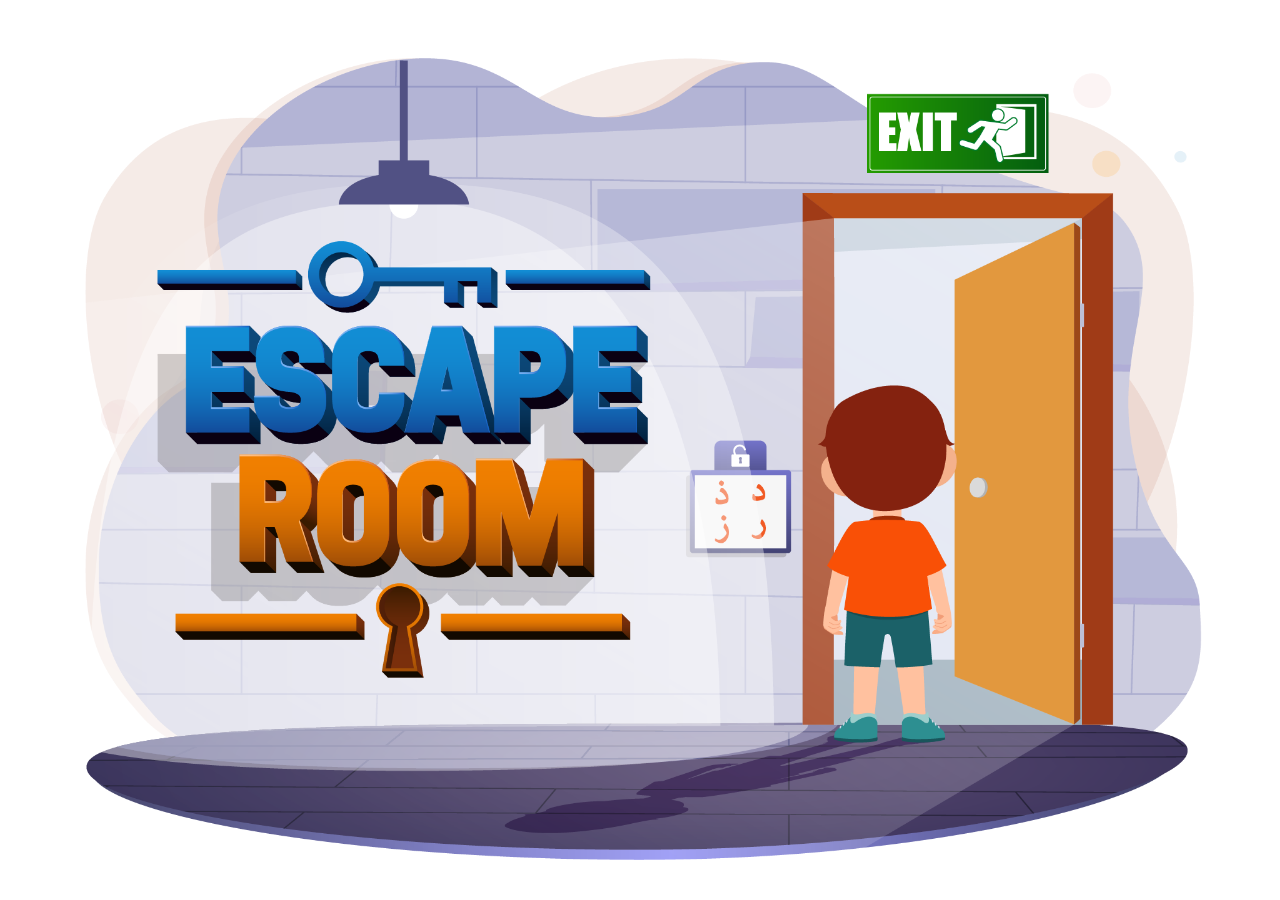
<file: index.html>
﻿<!doctype html>
<html lang="en-US">
<head>
  <meta charset="utf-8">
  <!-- Created using Storyline 360 - http://www.articulate.com  -->
  <!-- version: 3.68.28887.0 -->
  <title> Evacuation plan</title>
  <meta http-equiv="x-ua-compatible" content="IE=edge"/>
  <meta name="viewport" content="width=device-width,initial-scale=1,user-scalable=no,shrink-to-fit=no,minimal-ui"/>
  <meta name="apple-mobile-web-app-capable" content="yes"/>
  <style>
    html, body { height: 100%; padding: 0; margin: 0 }
    #app { height: 100%; width: 100%; }
  </style>

  <script>
    window.DS = {};
    window.globals = {
      DATA_PATH_BASE: '',
      HAS_FRAME: true,
      HAS_SLIDE: true,

      lmsPresent: false,
      tinCanPresent: false,
      cmi5Present: false,
      aoSupport: false,
      scale: 'noscale',
      captureRc: false,
      browserSize: 'optimal',
      bgColor: '#FFFFFF',
      features: 'AccessibleVideo,FullScreenToggle,InsertSvgPicture,LayerPresentAsDialog,MultipleQuizTracking,QuestionCorrectVariable,UpdatedThemeEditor',
      themeName: 'unified',
      preloaderColor: '#8C8C8C',
      suppressAnalytics: false,
      productChannel: 'stable',
      publishSource: 'storyline',
      aid: 'aid|308669bb-71d9-449a-bb78-3701ba333509',
      cid: '847a1613-d78f-4498-ae1c-79e0199368bf',
      playerVersion: '3.68.28887.0',
      publishTimestamp: '2022-11-06T22:20:50.1828094Z',
      maxIosVideoElements: 10,
      connectionSettings: { },

      
      parseParams: function(qs) {
        if (window.globals.parsedParams != null) {
          return window.globals.parsedParams;
        }
        qs = (qs || window.location.search.substr(1)).split('+').join(' ');
        var params = {},
            tokens,
            re = /[?&]?([^=]+)=([^&]*)/g;

        while (tokens = re.exec(qs)) {
          params[decodeURIComponent(tokens[1]).trim()] =
            decodeURIComponent(tokens[2]).trim();
        }
        window.globals.parsedParams = params;
        return params;
      }

    };
  </script>
  <script>
    var isIe11 = ('ActiveXObject' in window || window.MSBlobBuilder != null)
      && window.msCrypto != null && !window.ActiveXObject;
    if (isIe11) {
      window.globals.unsupportedBrowser = true;
      document.write(atob('[base64]'));
    }
  </script>
  
  <script>window.THREE = { };</script>
  
</head>
<body style="background: #FFFFFF" class="cs-HTML theme-unified">
  <!-- 360 -->
  <script>!function(e){var i=/iPhone/i,o=/iPod/i,n=/iPad/i,t=/(?=.*\bAndroid\b)(?=.*\bMobile\b)/i,d=/Android/i,s=/(?=.*\bAndroid\b)(?=.*\bSD4930UR\b)/i,b=/(?=.*\bAndroid\b)(?=.*\b(?:KFOT|KFTT|KFJWI|KFJWA|KFSOWI|KFTHWI|KFTHWA|KFAPWI|KFAPWA|KFARWI|KFASWI|KFSAWI|KFSAWA)\b)/i,r=/IEMobile/i,h=/(?=.*\bWindows\b)(?=.*\bARM\b)/i,a=/BlackBerry/i,l=/BB10/i,p=/Opera Mini/i,f=/(CriOS|Chrome)(?=.*\bMobile\b)/i,u=/(?=.*\bFirefox\b)(?=.*\bMobile\b)/i,c=new RegExp("(?:Nexus 7|BNTV250|Kindle Fire|Silk|GT-P1000)","i"),w=function(e,i){return e.test(i)},A=function(e){var A=e||navigator.userAgent,v=A.split("[FBAN");if(void 0!==v[1]&&(A=v[0]),this.apple={phone:w(i,A),ipod:w(o,A),tablet:!w(i,A)&&w(n,A),device:w(i,A)||w(o,A)||w(n,A)},this.amazon={phone:w(s,A),tablet:!w(s,A)&&w(b,A),device:w(s,A)||w(b,A)},this.android={phone:w(s,A)||w(t,A),tablet:!w(s,A)&&!w(t,A)&&(w(b,A)||w(d,A)),device:w(s,A)||w(b,A)||w(t,A)||w(d,A)},this.windows={phone:w(r,A),tablet:w(h,A),device:w(r,A)||w(h,A)},this.other={blackberry:w(a,A),blackberry10:w(l,A),opera:w(p,A),firefox:w(u,A),chrome:w(f,A),device:w(a,A)||w(l,A)||w(p,A)||w(u,A)||w(f,A)},this.seven_inch=w(c,A),this.any=this.apple.device||this.android.device||this.windows.device||this.other.device||this.seven_inch,this.phone=this.apple.phone||this.android.phone||this.windows.phone,this.tablet=this.apple.tablet||this.android.tablet||this.windows.tablet,"undefined"==typeof window)return this},v=function(){var e=new A;return e.Class=A,e};"undefined"!=typeof module&&module.exports&&"undefined"==typeof window?module.exports=A:"undefined"!=typeof module&&module.exports&&"undefined"!=typeof window?module.exports=v():"function"==typeof define&&define.amd?define("isMobile",[],e.isMobile=v()):e.isMobile=v()}(this);
    window.isMobile.apple.tablet = window.isMobile.apple.tablet ||
      (navigator.platform === 'MacIntel' && navigator.maxTouchPoints > 1);
    window.isMobile.apple.device = window.isMobile.apple.device || window.isMobile.apple.tablet;
    window.isMobile.tablet = window.isMobile.tablet || window.isMobile.apple.tablet;
    window.isMobile.any = window.isMobile.any || window.isMobile.apple.tablet;
  </script>

  <div id="focus-sink" tabindex="-1"></div>

  <div id="preso"></div>
  <script>
    (function() {

      var classTypes = [ 'desktop', 'mobile', 'phone', 'tablet' ];

      var addDeviceClasses = function(prefix, testObj) {
        var curr, i;
        for (i = 0; i < classTypes.length; i++) {
          curr = classTypes[i];
          if (testObj[curr]) {
            document.body.classList.add(prefix + curr);
          }
        }
      };

      var params = window.globals.parseParams(),
          isDevicePreview = params.devicepreview === '1',
          isPhoneOverride = params.deviceType === 'phone' || (isDevicePreview && params.phone == '1'),
          isTabletOverride = (params.deviceType === 'tablet' || isDevicePreview) && !isPhoneOverride,
          isMobileOverride = isPhoneOverride || isTabletOverride;

      var deviceView = {
        desktop: !window.isMobile.any && !isMobileOverride,
        mobile: window.isMobile.any || isMobileOverride,
        phone: isPhoneOverride || (window.isMobile.phone && !isTabletOverride),
        tablet: isTabletOverride || window.isMobile.tablet
      };

      window.globals.deviceView = deviceView;
      window.isMobile.desktop = !window.isMobile.any;
      window.isMobile.mobile = window.isMobile.any;

      addDeviceClasses('view-', deviceView);

    })();
  </script>
  
  <script src='story_content/user.js' type=text/javascript></script>
  <div class="slide-loader"></div>

  <script>
    var doc = document, loader = doc.body.querySelector('.slide-loader'); [ 1, 2, 3 ].forEach(function(n) { var d = doc.createElement('div'); d.style.backgroundColor = window.globals.preloaderColor; d.classList.add('mobile-loader-dot'); d.classList.add('dot' + n); loader.appendChild(d); });
  </script>

  <div class="mobile-load-title-overlay" style="display: none">
    <div class="mobile-load-title"> Evacuation plan</div>
  </div>

  <div class="mobile-chrome-warning"></div>

  
<style>
  .warn-connection-dialog {
    display: none;
    background: transparent;
    pointer-events: none;
    position: fixed;
    left: 0;
    top: 0;
    width: 100%;
    height: 100%;
    z-index: 999;
  }

  .warn-connection-content {
    border-radius: 4px;
    background: white;
    border: 1px solid #E7E7E7;
    color: #333333;
    box-shadow: 0 2px 4px rgba(0, 0, 0, 0.25);
    transition: all 150ms ease-out;
    position: absolute;
    white-space: nowrap;
  }

  .view-phone.is-landscape .warn-connection-content {
    left: 23px;
    bottom: 23px;
  }

  .view-tablet.is-landscape .warn-connection-content {
    left: 50%;
    top: 20px;
    transform: translateX(-50%);
  }

  .is-portrait .warn-connection-content {
    transform: translate(-50%, calc(-100% - 15px));
  }

  .warn-connection-content p {
    display: inline-block;
    margin: 0 8px 0 0;
    line-height: 33px;
    font-size: 11px;
  }

  .warn-connection-content svg {
    position: relative;
    vertical-align: middle;
    margin: 0 2px 2px 8px;
  }

  .view-desktop .warn-connection-content {
    left: 1.5em;
    bottom: 1.5em;
  }

  .view-desktop .warn-connection-content p {
    font-size: 1.1em;
  }

  .is-offline .warn-connection-dialog {
    display: block;
  }

  .is-offline .cs-panel * {
    pointer-events: none !important;
  }

  .is-offline .cs-panel {
    pointer-events: all !important;
  }

  .is-offline #nav-controls * {
    pointer-events: none !important;
  }

  .is-offline #nav-controls {
    pointer-events: all !important;
  }
</style>

<div class="warn-connection-dialog">
  <div class="warn-connection-content">
    <svg width="17" height="15" viewBox="0 0 17 15" xmlns="http://www.w3.org/2000/svg">
      <path fill="#8F0000" stroke="white" d="M16.07,12.98 L15.88,12.23 L9.51,1.21 C8.97,0.26,7.6,0.26,7.06,1.21 L0.69,12.23 C0.15,13.16,0.81,14.36,1.91,14.36 H14.65 C15.47,14.36,16.05,13.7,16.07,12.98 Z"/>
      <path fill="white" stroke="white" d="M8.58,5.5 C8.35,5.28,8.5,5.35,8.21,5.32 C8.09,5.35,7.97,5.49,7.96,5.67 C7.97,5.79,7.98,5.92,7.98,6.04 L7.98,6.04 C7.99,6.17,8,6.31,8.01,6.43 L8.01,6.44 C8.03,6.92,8.06,7.41,8.09,7.9 L8.09,7.9 C8.12,8.39,8.14,8.88,8.17,9.37 C8.17,9.39,8.18,9.42,8.2,9.44 C8.23,9.46,8.25,9.47,8.28,9.47 C8.31,9.47,8.34,9.46,8.35,9.44 C8.37,9.43,8.38,9.4,8.39,9.35 L8.39,9.34 C8.39,9.24,8.4,9.15,8.4,9.05 L8.4,9.05 C8.41,8.96,8.41,8.86,8.42,8.75 C8.43,8.44,8.45,8.12,8.47,7.81 L8.47,7.81 C8.49,7.49,8.51,7.18,8.53,6.87 C8.55,6.46,8.56,6.05,8.59,5.64 L8.6,5.62 C8.6,5.57,8.59,5.53,8.58,5.5 L8.21,5.32 Z"/>
      <circle fill="white" stroke="white" cx="8.3" cy="11.35" r="0.3"/>
    </svg>
    <p>You are offline. Trying to reconnect...</p>
  </div>
</div>

<script>
  (function() {
    window.DS.connection = {
      warningShown: false,
      assets: {},
      loadingAssetGroup: false,
      retryDelay: 500
    };

    // @TODO this is POC code and can be cleaned up a bit more if we move forward
    // with the feature



    // The `window.globals.features` variable must be set in `webpack.dev.config` when testing locally - it is not enough
    // to have it in the data - but it must be set there as well.
    var useConnectionMessages = window.AbortController != null &&
      window.location.protocol != 'file:' &&
      window.globals.features.indexOf('ConnectionMessages') != -1;

    window.DS.connection.useConnectionMessages = useConnectionMessages

    var assetCount = 0;
    var checkLoadedId;
    var connectionSettings = window.globals.connectionSettings;

    if (useConnectionMessages && connectionSettings != null) {
      var contentEl = document.querySelector('.warn-connection-content');
      var messageEl = contentEl.querySelector('p')

      if (connectionSettings.useDarkTheme) {
        contentEl.style.borderColor = '#BABBBA';
        contentEl.style.backgroundColor = '#282828';
        contentEl.style.color = '#FFFFFF';
      }

      if (connectionSettings.message != null) {
        messageEl.textContent = window.decodeURIComponent(connectionSettings.message);
      }
    }

    function checkAssetsReady() {
      for (var i in DS.connection.assets) {
        if (!DS.connection.assets[i].success) {
          return false;
        }
      }
      return true;
    }

    function stopAssetGroup() {
      if (!useConnectionMessages) { return; }

      assetCount = 0;

      DS.connection.oldAssetGroup = DS.connection.assets;
      DS.connection.assets = {};
      DS.connection.loadingAssetGroup = false;
      clearInterval(checkLoadedId);
    }

    function startAssetGroup() {
      if (!useConnectionMessages) { return; }
      var ticks = 0;
      clearInterval(checkLoadedId);
      checkLoadedId = setInterval(function() {
        var loaded = 0;
        if (assetCount === 0 && loaded === 0) {
          clearInterval(checkLoadedId);
          return;
        }

        for (var i in DS.connection.assets) {
          if (DS.connection.assets[i].success) {
            loaded++;
          }
        }

        if (assetCount === loaded && checkAssetsReady()) {
          for (var i in DS.connection.assets) {
            if (DS.connection.assets[i].action) {
              DS.connection.assets[i].action();
            }
          }
          hideWarning();
          stopAssetGroup();
        }
      }, 100)
    }

    function requiredAsset(url, action, retry, type) {
      if (!useConnectionMessages) { return; }
      if (DS.connection.assets[url]) { return; }

      DS.connection.assets[url] = {
        success: false, action: action, retry: retry, type: type
      };
      assetCount = Object.keys(DS.connection.assets).length;
      if (!DS.connection.loadingAssetGroup) {
        startAssetGroup();
      }
      DS.connection.loadingAssetGroup = true;
    }

    function assetLoaded(url) {
      if (!useConnectionMessages) { return; }
      if (DS.connection.assets[url]) {
        DS.connection.assets[url].success = true;
      }
    }

    function assetFailed(url) {
      if (!useConnectionMessages) { return; }
      if (!DS.connection.assets[url]) {
        if (/\.js$/.test(url)) {
          setTimeout(function() {
            if (DS.connection.lastSlideLoaded != null) {
              DS.connection.lastSlideLoaded();
            }
          }, DS.connection.retryDelay);
        }
        return;
      }
      if (!DS.connection.warningShown) { showWarning(); }
      if (DS.connection.assets[url].retry) {
        setTimeout(function() {
          if (!DS.connection.assets[url].success) {
            DS.connection.assets[url].retry()
          }
        }, DS.connection.retryDelay);
      }
    }

    function hideWarning() {
      document.body.classList.remove('is-offline');
      DS.connection.warningShown = false;
    }
    DS.connection.hideWarning = hideWarning

    function showWarning(btn) {
      document.body.classList.add('is-offline')
      DS.connection.warningShown = true;
      updateWarningPosition();
    }

    function updateWarningPosition() {
      if (!DS.connection.warningShown) {
        return;
      }

      var isPortrait = document.body.classList.contains('is-portrait');
      var warningEl = document.querySelector('.warn-connection-content');

      if (isPortrait) {
        var slide = document.querySelector('.primary-slide');
        var slideRect = slide.getBoundingClientRect();

        warningEl.style.top = `${slideRect.top}px`
        warningEl.style.left = `${slideRect.left + slideRect.width / 2}px`
      } else {
        warningEl.style.top = null;
        warningEl.style.left = null;
      }

      window.requestAnimationFrame(updateWarningPosition);
    }

    // these will all be noops if the feature flag isn't set in
    // the data and `window.globals.features`
    DS.connection.requiredAsset = requiredAsset;
    DS.connection.assetLoaded = assetLoaded;
    DS.connection.assetFailed = assetFailed;
    DS.connection.stopAssetGroup = stopAssetGroup;
    DS.connection.startAssetGroup = startAssetGroup;
  })();
</script>


  <script>
    
    if (window.autoSpider && window.vInterfaceObject) {
      document.querySelector('.mobile-load-title-overlay').style.display = 'none';
    }
  </script>

  

  <link rel="stylesheet" href="html5/data/css/output.min.css" data-noprefix/>
</body>
<script src="html5/lib/scripts/bootstrapper.min.js"></script>
</html>
</file>
<file: html5/data/css/output.min.css>
@font-face {
  font-family: 'LatoBold Charset1_ Bold29D882E5';
  src: url('[data-uri]');
  font-style: normal;
  font-weight: normal;
}
@font-face {
  font-family: 'Lato Charset1_ 6BRdPkPv48529610';
  src: url('[data-uri]');
  font-style: normal;
  font-weight: normal;
}
@font-face {
  font-family: 'AsapBold Charset1_ Bold72373986';
  src: url('[data-uri]');
  font-style: normal;
  font-weight: normal;
}
@font-face {
  font-family: 'Open Sans Charset1_ 6rjF3B46BB4';
  src: url('[data-uri]');
  font-style: normal;
  font-weight: normal;
}
@font-face {
  font-family: 'AsapBoldItalic ChItalicBBC1CBA2';
  src: url('[data-uri]');
  font-style: normal;
  font-weight: normal;
}
@font-face {
  font-family: 'AsapBold Charset0_vBoldC3723F49';
  src: url('[data-uri]');
  font-style: normal;
  font-weight: normal;
}
@font-face {
  font-family: 'AsapBoldItalic ChItalic9041928C';
  src: url('[data-uri]');
  font-style: normal;
  font-weight: normal;
}
@font-face {
  font-family: 'Open Sans Charset0_v9TY33EDE6F2';
  src: url('[data-uri]');
  font-style: normal;
  font-weight: normal;
}
.cs-HTML {
  background: rgba(255, 255, 255, 1);
}
.cs-npnxnanbnsnfns00000000001 .cs-infopanel  {
  box-shadow: 0 1px 0 rgba(0, 0, 0, 0);
  background: rgba(255, 255, 255, 1);
}
.cs-npnxnanbnsnfns00000000001 .cs-infopanel .cs-link {
  color: rgba(88, 88, 88, 1);
}
.cs-npnxnanbnsnfns00000000001 .cs-infopanel .cs-link:hover {
  color: rgba(255, 255, 255, 1);
}
.cs-npnxnanbnsnfns00000000001 .cs-infopanel .cs-name {
  color: rgba(68, 68, 68, 1);
}
.cs-npnxnanbnsnfns00000000001 .cs-infopanel .cs-title {
  color: rgba(153, 153, 153, 1);
}
.cs-npnxnanbnsnfns00000000001 .cs-infopanelpopup  {
  box-shadow: 0 1px 0 rgba(0, 0, 0, 0);
  background: rgba(0, 0, 0, 0);
}
.cs-npnxnanbnsnfns00000000001 .cs-infopanelpopup .cs-link {
  color: rgba(255, 0, 0, 1);
}
.cs-npnxnanbnsnfns00000000001 .cs-infopanelpopup .cs-link:hover {
  color: rgba(255, 255, 255, 1);
}
.cs-npnxnanbnsnfns00000000001 .cs-infopanelpopup .cs-name {
  color: rgba(255, 255, 255, 1);
}
.cs-npnxnanbnsnfns00000000001 .cs-infopanelpopup .cs-bio {
  color: rgba(88, 88, 88, 1);
}
.cs-npnxnanbnsnfns00000000001 .cs-timer  {
  color: rgba(88, 88, 88, 1);
}
.cs-npnxnanbnsnfns00000000001 .cs-duration stop:first-child {
  stop-color: rgba(220, 220, 220, 1);
}
.cs-npnxnanbnsnfns00000000001 .cs-duration stop:last-child {
  stop-color: rgba(220, 220, 220, 1);
}
.cs-npnxnanbnsnfns00000000001 .cs-elapsed stop:first-child {
  stop-color: rgba(254, 227, 71, 1);
}
.cs-npnxnanbnsnfns00000000001 .cs-elapsed stop:last-child {
  stop-color: rgba(254, 227, 71, 1);
}
.cs-npnxnanbnsnfns00000000001 .cs-timer .cs-pie .cs-innerstroke {
  stroke: rgba(199, 199, 199, 1);
}
.cs-npnxnanbnsnfns00000000001 .cs-timer .cs-pie .cs-innerborder {
  stroke: rgba(255, 255, 255, 1);
}
.cs-npnxnanbnsnfns00000000001 .cs-window  {
  box-shadow: 0 8px 5px rgba(0, 0, 0, 0.2);
  border-color: rgba(49, 99, 0, 1);
  background: rgba(250, 250, 250, 1);
  color: rgba(70, 70, 70, 1);
}
.cs-npnxnanbnsnfns00000000001 .cs-window .cs-diva {
  border-color: rgba(0, 0, 0, 0);
}
.cs-npnxnanbnsnfns00000000001 .cs-window .cs-divb {
  border-color: rgba(0, 0, 0, 0);
}
.cs-npnxnanbnsnfns00000000001 .cs-editor .cs-editor-slide {
  color: rgba(255, 255, 255, 1);
}
.cs-npnxnanbnsnfns00000000001 .cs-editor .cs-editor-html {
  color: rgba(70, 70, 70, 1);
}
.cs-npnxnanbnsnfns00000000001 .cs-editor .cs-editor-button {
  text-shadow: 0 1px 0 rgba(0, 0, 0, 0);
  color: rgba(255, 255, 255, 1);
  border-color: rgba(33, 68, 0, 1);
  background: rgba(60, 124, 0, 1);
}
.cs-npnxnanbnsnfns00000000001 .cs-editor .cs-editor-button:hover {
  background: rgba(66, 142, 0, 1);
}
.cs-npnxnanbnsnfns00000000001 .cs-editor .cs-editor-button:active {
  background: rgba(46, 93, 0, 1);
}
.cs-npnxnanbnsnfns00000000001 .cs-listitem  {
  color: rgba(70, 70, 70, 1);
  border-color: none;
  border: 1px solid transparent;
}
.cs-npnxnanbnsnfns00000000001 .cs-listitem:hover {
  background: rgba(0, 0, 0, 0.05);
  border-color: rgba(142, 143, 142, 1) !important;
  border-width: 1px;
  border-radius: 2px;
  border-style: solid;
  box-sizing: border-box;
}
.cs-npnxnanbnsnfns00000000001 .cs-listitem.hover {
  background: rgba(0, 0, 0, 0.05);
  border-color: rgba(142, 143, 142, 1) !important;
  border-width: 1px;
  border-radius: 2px;
  border-style: solid;
  box-sizing: border-box;
}
.cs-npnxnanbnsnfns00000000001 .cs-glossary  {
  color: rgba(70, 70, 70, 1);
}
.cs-npnxnanbnsnfns00000000001 .cs-glossary .cs-scrolling-panel {
  background: rgba(0, 0, 0, 0);
}
.cs-npnxnanbnsnfns00000000001 .cs-glossary .cs-term.cs-selected .cs-choice-list-trigger {
  color: rgba(255, 255, 255, 1);
  background: rgba(255, 255, 255, 1);
}
.cs-npnxnanbnsnfns00000000001 .cs-glossary .cs-term.cs-selected .cs-choice-list-trigger:focus {
  color: rgba(255, 255, 255, 1);
  background: rgba(255, 255, 255, 1);
}
.cs-npnxnanbnsnfns00000000001 .cs-glossary .cs-term:hover .cs-choice-list-trigger {
  background: rgba(70, 70, 70, 1);
}
.cs-npnxnanbnsnfns00000000001 .cs-glossary .cs-term.hover .cs-choice-list-trigger {
  background: rgba(70, 70, 70, 1);
}
.cs-npnxnanbnsnfns00000000001 .cs-glossary .cs-term .cs-choice-list-trigger:focus {
  background: rgba(70, 70, 70, 1);
}
.cs-npnxnanbnsnfns00000000001 .cs-glossary .cs-diva {
  border-color: rgba(0, 0, 0, 0);
}
.cs-npnxnanbnsnfns00000000001 .cs-glossary .cs-divb {
  border-color: rgba(0, 0, 0, 0);
}
.cs-npnxnanbnsnfns00000000001 .cs-glossary .cs-divc {
  border-color: rgba(0, 0, 0, 0);
}
.cs-npnxnanbnsnfns00000000001 .cs-glossary .cs-heading {
  color: rgba(44, 47, 48, 1);
  font-weight: 700;
}
.note-content p span {
  color: rgba(70, 70, 70, 1);
  line-height: 1.4em;
  font-size: 103.769%;
}
.cs-npnxnanbnsnfns00000000001 .cs-resource .cs-separator {
  border-color: rgba(0, 0, 0, 0);
}
.cs-npnxnanbnsnfns00000000001 .cs-outline  {
  color: rgba(45, 45, 45, 1);
}
.cs-npnxnanbnsnfns00000000001 .cs-outline .cs-diva {
  border-color: rgba(0, 0, 0, 0);
}
.cs-npnxnanbnsnfns00000000001 .cs-outline .cs-divb {
  border-color: rgba(0, 0, 0, 0);
}
.cs-npnxnanbnsnfns00000000001 .cs-outline .cs-divc {
  border-color: rgba(0, 0, 0, 0);
}
.cs-npnxnanbnsnfns00000000001 .cs-outline .cs-search-filter:hover {
  color: rgba(0, 0, 0, 0);
}
.cs-npnxnanbnsnfns00000000001 .cs-outline .cs-search-filter.hover {
  color: rgba(0, 0, 0, 0);
}
.cs-npnxnanbnsnfns00000000001 .cs-transcript  {
  color: rgba(255, 255, 255, 1);
}
.cs-npnxnanbnsnfns00000000001 .cs-transcript .cs-div {
  border-color: rgba(0, 0, 0, 0);
}
.cs-npnxnanbnsnfns00000000001 .cs-tabs:not(.topmenu-item) {
  color: rgba(39, 43, 44, 1);
}
.cs-npnxnanbnsnfns00000000001 .cs-tabs .cs-inner-button:not(.topmenu-item) {
  text-shadow: 0 1px 0 rgba(0, 0, 0, 0);
}
.cs-npnxnanbnsnfns00000000001 .cs-tabs:hover:not(.topmenu-item) {
  color: rgba(39, 43, 44, 1);
}
.cs-npnxnanbnsnfns00000000001 .cs-tabs.cs-selected {
  background: rgba(0, 0, 0, 0);
  color: rgba(39, 43, 44, 1);
}
.cs-npnxnanbnsnfns00000000001 .cs-seekcontrol  {
  background: rgba(0, 0, 0, 0);
  border-color: rgba(0, 0, 0, 0);
}
.cs-npnxnanbnsnfns00000000001 .cs-seekcontrol .cs-button:hover .cs-icon {
  fill: rgba(255, 255, 255, 1);
}
.cs-npnxnanbnsnfns00000000001 .cs-seekcontrol .cs-button.hover .cs-icon {
  fill: rgba(255, 255, 255, 1);
}
.cs-npnxnanbnsnfns00000000001 .cs-seekcontrol .cs-button .cs-icon-shadow {
  fill: rgba(0, 0, 0, 0);
}
.cs-npnxnanbnsnfns00000000001 .cs-seekcontrol .cs-button .cs-icon {
  fill: rgba(140, 140, 140, 1);
}
.cs-npnxnanbnsnfns00000000001 .cs-seekcontrol .cs-seek .cs-fill {
  background: rgba(255, 255, 255, 0.6);
}
.cs-npnxnanbnsnfns00000000001 .cs-seekcontrol .cs-seek {
  background: rgba(142, 143, 142, 1);
  border-color: rgba(0, 0, 0, 0);
}
.cs-npnxnanbnsnfns00000000001 .cs-searchinput .cs-input {
  color: rgba(70, 70, 70, 1);
  border-color: rgba(0, 0, 0, 0);
  background: rgba(0, 0, 0, 0.05);
}
.cs-npnxnanbnsnfns00000000001 .cs-searchinput .cs-input:focus {
  color: rgba(44, 47, 48, 1);
  background: rgba(41, 41, 41, 1);
}
.cs-npnxnanbnsnfns00000000001 .cs-searchinput .cs-input:hover {
  box-shadow: inset 0 0 1px 0 rgba(69, 126, 19, 0);
}
.cs-npnxnanbnsnfns00000000001 .cs-searchinput .cs-input.hover {
  box-shadow: inset 0 0 1px 0 rgba(69, 126, 19, 0);
}
.cs-npnxnanbnsnfns00000000001 .cs-searchinput .cs-button .cs-icon {
  fill: rgba(88, 88, 88, 1);
}
.cs-npnxnanbnsnfns00000000001 .cs-searchinput .cs-button:hover {
  fill: rgba(63, 133, 0, 1);
}
.cs-npnxnanbnsnfns00000000001 .cs-searchinput .cs-button.hover {
  fill: rgba(63, 133, 0, 1);
}
.cs-npnxnanbnsnfns00000000001 .cs-menu  {
  box-shadow: 0 1px 0 rgba(0, 0, 0, 0);
  background: rgba(250, 250, 250, 1);
}
.cs-npnxnanbnsnfns00000000001 .cs-topmenu-item.active .cs-tab {
  background: rgba(250, 250, 250, 1);
}
.cs-npnxnanbnsnfns00000000001 .cs-logo  {
  box-shadow: 0 1px 0 rgba(37, 75, 0, 1);
  background: rgba(255, 255, 255, 0);
}
.cs-npnxnanbnsnfns00000000001 .cs-checkbox  {
  color: rgba(255, 255, 255, 1);
}
.cs-npnxnanbnsnfns00000000001 .cs-checkbox:hover {
  border-color: rgba(175, 221, 130, 1);
}
.cs-npnxnanbnsnfns00000000001 .cs-checkbox.hover {
  border-color: rgba(175, 221, 130, 1);
}
.cs-npnxnanbnsnfns00000000001 .cs-checkbox .cs-box {
  color: rgba(255, 255, 255, 1);
  border-color: rgba(42, 83, 0, 1);
}
.cs-npnxnanbnsnfns00000000001 .cs-checkbox .cs-box:checked::after {
  color: rgba(43, 196, 0, 1);
}
.cs-npnxnanbnsnfns00000000001 .cs-button  {
  text-shadow: 0 1px 0 rgba(0, 0, 0, 0);
  color: rgba(88, 88, 88, 1);
  border-color: rgba(0, 0, 0, 0);
  background: rgba(0, 0, 0, 0);
  box-shadow: 0 1px 0 rgba(0, 0, 0, 0);
}
.cs-npnxnanbnsnfns00000000001 .cs-button .cs-icon {
  fill: rgba(88, 88, 88, 1);
}
.cs-npnxnanbnsnfns00000000001 .cs-button .cs-icon-shadow {
  fill: rgba(0, 0, 0, 0);
}
.cs-npnxnanbnsnfns00000000001 .cs-button:hover {
  background: rgba(39, 43, 44, 1);
}
.cs-npnxnanbnsnfns00000000001 .cs-button.hover {
  background: rgba(39, 43, 44, 1);
}
.cs-npnxnanbnsnfns00000000001 .cs-button:active {
  background: rgba(0, 0, 0, 0);
}
.cs-npnxnanbnsnfns00000000001 .cs-button.cs-disabled:hover {
  background: rgba(0, 0, 0, 0);
}
.cs-npnxnanbnsnfns00000000001 .cs-button.cs-disabled.hover {
  background: rgba(0, 0, 0, 0);
}
.cs-npnxnanbnsnfns00000000001 .cs-button.cs-disabled:active {
  background: rgba(0, 0, 0, 0);
}
.cs-npnxnanbnsnfns00000000001 .cs-button.cs-volume:hover {
  background: rgba(0, 0, 0, 0);
}
.cs-npnxnanbnsnfns00000000001 .cs-button.cs-volume.hover {
  background: rgba(0, 0, 0, 0);
}
.cs-npnxnanbnsnfns00000000001 .cs-button.cs-volume:active {
  background: rgba(0, 0, 0, 0);
}
.cs-npnxnanbnsnfns00000000001.cs-base  {
  color: rgba(88, 88, 88, 1);
  border-color: rgba(255, 255, 255, 0);
  background: rgba(255, 255, 255, 1);
}
.cs-npnxnanbnsnfns00000000001.cs-base .cs-separator .cs-diva {
  background: rgba(250, 250, 250, 1);
}
.cs-npnxnanbnsnfns00000000001.cs-base .cs-separator .cs-divb {
  background: rgba(0, 0, 0, 0);
}
.cs-npnxnanbnsnfns00000000001.cs-base .cs-topmenu-item.active .cs-tab {
  border-color: rgba(250, 250, 250, 1);
}
.cs-npnxnanbnsnfns00000000001.cs-base .cs-topmenu-item.active .cs-panel {
  border-color: rgba(250, 250, 250, 1);
}
.cs-npnxnanbnsnfns00000000001.cs-base .cs-left {
  background: rgba(250, 250, 250, 1);
}
.cs-npnxnanbnsnfns00000000001.cs-base .cs-area-primary .cs-slide-container {
  background: rgba(255, 255, 255, 1);
}
.cs-npnxnanbnsnfns00000000001.cs-base.cs-custom-theme .cs-brandhighlight-bg {
  background: rgba(79, 129, 189, 1) !important;
}
.cs-npnxnanbnsnfns00000000001.cs-base.cs-custom-theme .cs-brandhighlight-secondary-bg {
  background: rgba(79, 129, 189, 1) !important;
}
.cs-npnxnanbnsnfns00000000001.cs-base.cs-custom-theme .cs-brandhighlight-border {
  border-color: rgba(79, 129, 189, 1) !important;
}
.cs-npnxnanbnsnfns00000000001.cs-base.cs-custom-theme .cs-brandhighlight-text {
  color: rgba(79, 129, 189, 1) !important;
}
.cs-npnxnanbnsnfns00000000001.cs-base.cs-custom-theme .cs-brandhighlight-fill {
  fill: rgba(79, 129, 189, 1) !important;
}
.cs-npnxnanbnsnfns00000000001.cs-base.cs-custom-theme .cs-listitem.cs-selected {
  background-color: rgba(0, 0, 0, 0.05) !important;
}
.cs-npnxnanbnsnfns00000000001 .cs-volume::-moz-range-thumb {
  border-color: rgba(43, 85, 0, 1);
  box-shadow: inset 0 0 1px 0 rgba(43, 85, 0, 1);
  background: rgba(255, 255, 255, 1);
}
.cs-npnxnanbnsnfns00000000001 .cs-volume::-ms-thumb {
  border-color: rgba(43, 85, 0, 1);
  box-shadow: inset 0 0 1px 0 rgba(43, 85, 0, 1);
  background: rgba(255, 255, 255, 1);
}
.cs-npnxnanbnsnfns00000000001 .cs-volume::-webkit-slider-thumb {
  border-color: rgba(43, 85, 0, 1);
  box-shadow: inset 0 0 1px 0 rgba(43, 85, 0, 1);
  background: rgba(255, 255, 255, 1);
}
.cs-npnxnanbnsnfns00000000001 .cs-volume::-moz-range-track {
  border-color: rgba(66, 140, 1, 1);
  background: rgba(142, 143, 142, 1);
}
.cs-npnxnanbnsnfns00000000001 .cs-volume::-ms-track {
  border-color: rgba(66, 140, 1, 1);
  background: rgba(142, 143, 142, 1);
}
.cs-npnxnanbnsnfns00000000001 .cs-volume::-webkit-slider-runnable-track {
  border-color: rgba(66, 140, 1, 1);
  background: rgba(142, 143, 142, 1);
}
body.show-focus .tab-focus-box {
  box-shadow: 0 0 0 1px rgba(255, 255, 0, 1), 0 0 0 3px rgba(0, 32, 96, 1), 0 0 5px 5px rgba(255, 255, 0, 1);
  border-color: transparent;
  outline: 2px transparent solid;
}
.skipnav {
  box-shadow: 0 0 0 1px rgba(255, 255, 0, 1), 0 0 0 3px rgba(0, 32, 96, 1), 0 0 5px 5px rgba(255, 255, 0, 1);
  border-color: transparent;
  outline: 2px transparent solid;
}
.cs-npnxnanbnsnfns00000000001 .cs-listitem:hover {
  color: none;
}
.cs-npnxnanbnsnfns00000000001 .cs-listitem.hover {
  color: none;
}
.cs-npnxnanbnsnfns00000000001 .cs-listitem.cs-viewed {
  color: #464646;
}
.cs-npnxnanbnsnfns00000000001 .cs-listitem {
  color: #464646;
}
.cs-npnxnanbnsnfns00000000001 .cs-listitem:hover .cs-icon-carrot * {
  fill: none;
}
.cs-npnxnanbnsnfns00000000001 .cs-listitem.hover .cs-icon-carrot * {
  fill: none;
}
.cs-npnxnanbnsnfns00000000001 .cs-listitem .cs-icon-carrot {
  color: none;
  top: calc(3px);
}
.cs-npnxnanbnsnfns00000000001 .cs-listitem .cs-icon-carrot .cs-shadow {
  color: #2C2F30;
}
.cs-npnxnanbnsnfns00000000001 .item-collapsible .is-scene {
  color: #2C2F30 !important;
  font-weight: 700;
}
.cs-npnxnanbnsnfns00000000001 .is-scene .cs-icon-carrot * {
  color: #2C2F30 !important;
  font-weight: 700;
}
.cs-npnxnanbnsnfns00000000001 .is-scene:not(.outline-links-collapse) > a {
  color: #2C2F30;
}
.cs-npnxnanbnsnfns00000000001 .is-scene:not(.outline-links-collapse) .cs-icon-carrot * {
  fill: none !important;
  color: #2C2F30 !important;
}
.cs-npnxnanbnsnfns00000000001 .tabs, .cs-npnxnanbnsnfns00000000001 .cs-logo {
  border-bottom: 1px solid rgba(142, 143, 142, 1);
}
.cs-npnxnanbnsnfns00000000001 .area-secondary-wrapper:after {
  background-image: url('[data-uri]');
  background-size: 100%;
}
.cs-npnxnanbnsnfns00000000001 .panel-footer {
  background: #FAFAFA;
}
.cs-npnxnanbnsnfns00000000001 #outline-search {
  background: rgba(0, 0, 0, 0.05);
  border-color: rgba(142, 143, 142, 1);
  border-width: 1px;
  border-style: solid;
}
.cs-npnxnanbnsnfns00000000001 .topmenu-panel #outline-search {
  background: #EAEAEA;
}
.cs-npnxnanbnsnfns00000000001 .search-icon circle, .cs-npnxnanbnsnfns00000000001 .search-icon path {
  stroke: #585858;
}
.cs-npnxnanbnsnfns00000000001 #outline-search input[type   =search] {
  color: #2C2F30;
}
.cs-npnxnanbnsnfns00000000001 #outline-search ::-webkit-input-placeholder {
  color: #464646 !important;
}
.cs-npnxnanbnsnfns00000000001 #outline-search :-ms-input-placeholder {
  color: #464646 !important;
}
.cs-npnxnanbnsnfns00000000001 #outline-search ::-moz-placeholder {
  color: #464646 !important;
  opacity: 1;
}
.cs-npnxnanbnsnfns00000000001 .cs-topmenu-item.active, body:not(.is-touchable-tablet) .cs-npnxnanbnsnfns00000000001 .cs-topmenu-item:hover {
  color: #272B2C;
}
.cs-npnxnanbnsnfns00000000001 .cs-topmenu-item.button-tapped {
  color: #272B2C;
}
.cs-npnxnanbnsnfns00000000001 .cs-topmenu-item.active .cs-tab, .cs-npnxnanbnsnfns00000000001 .cs-topmenu-item .cs-tab {
  background: transparent !important;
  border: none !important;
}
.cs-npnxnanbnsnfns00000000001 .top-tabs-drop-icon div {
  background: #585858;
}
.cs-npnxnanbnsnfns00000000001 .cs-panel.topmenu-panel .panel-content, .cs-npnxnanbnsnfns00000000001 .top-tabs-drop {
  background: #FAFAFA;
}
.cs-npnxnanbnsnfns00000000001 .cs-topmenu-item.active .cs-panel {
  background: #FAFAFA;
}
.cs-npnxnanbnsnfns00000000001 .cs-menu.topmenu-panel, .cs-npnxnanbnsnfns00000000001 .top-tabs-drop {
  border: 1px solid rgba(250, 250, 250, 1) !important;
  border-radius: 3px;
}
.cs-npnxnanbnsnfns00000000001 .resources .resources-list a:hover {
  background: rgba(0, 0, 0, 0.05);
}
body:not(.is-touchable-tablet) .cs-npnxnanbnsnfns00000000001 .resources .resources-list a:hover {
  background: rgba(0, 0, 0, 0.05);
}
.cs-npnxnanbnsnfns00000000001 .resources .resources-list a.hover {
  background: rgba(0, 0, 0, 0.05);
}
body:not(.is-touchable-tablet) .cs-npnxnanbnsnfns00000000001 .resources .resources-list a.hover {
  background: rgba(0, 0, 0, 0.05);
}
.cs-npnxnanbnsnfns00000000001 .resources .resources-list a.button-tapped {
  background: rgba(0, 0, 0, 0.05);
}
.cs-npnxnanbnsnfns00000000001 .cs-icon path, .cs-npnxnanbnsnfns00000000001 .cs-icon rect, .cs-npnxnanbnsnfns00000000001 .cs-icon polygon, .cs-npnxnanbnsnfns00000000001 .menu-icon-wrapper.menu-icon-wrapper-hover path {
  fill: #585858;
}
.cs-npnxnanbnsnfns00000000001 .cs-icon .icon-stroke-only {
  fill: none !important;
  stroke: #585858 !important;
}
body:not(.is-touchable-tablet) .cs-npnxnanbnsnfns00000000001 .cs-button:hover .cs-icon path, body:not(.is-touchable-tablet) .cs-npnxnanbnsnfns00000000001 .cs-button:hover .cs-icon rect, body:not(.is-touchable-tablet) .cs-npnxnanbnsnfns00000000001 .cs-button:hover .cs-icon polygon {
  fill: #272B2C;
}
body:not(.is-touchable-tablet) .cs-npnxnanbnsnfns00000000001 .cs-tabs:hover .search-icon circle, body:not(.is-touchable-tablet) .cs-npnxnanbnsnfns00000000001 .cs-tabs:hover .search-icon path {
  stroke: #272B2C;
}
.cs-npnxnanbnsnfns00000000001 .cs-button.button-tapped .cs-icon path, .cs-npnxnanbnsnfns00000000001 .cs-button.button-tapped .cs-icon rect, .cs-npnxnanbnsnfns00000000001 .cs-button.button-tapped .cs-icon polygon {
  fill: #272B2C;
}
body:not(.is-touchable-tablet) .cs-npnxnanbnsnfns00000000001 .cs-button:hover .cs-icon .icon-stroke-only {
  fill: none !important;
  stroke: #272B2C !important;
}
.cs-npnxnanbnsnfns00000000001 .cs-button:button-tapped .cs-icon .icon-stroke-only {
  fill: none !important;
  stroke: #272B2C !important;
}
.cs-npnxnanbnsnfns00000000001 .menu-icon-wrapper.menu-icon-wrapper-hover svg path {
  fill: #272B2C;
}
.floating-sidebar:not(.sidebar-closed) .cs-npnxnanbnsnfns00000000001 #hamburger .menu-icon-wrapper svg path {
  fill: #BABBBA;
}
.floating-sidebar:not(.sidebar-closed) .cs-npnxnanbnsnfns00000000001 #hamburger .menu-icon-wrapper.menu-icon-wrapper-hover svg path {
  fill: #F8F8F8;
}
.cs-npnxnanbnsnfns00000000001 .volume .btn:before {
  background-image: url('[data-uri]');
}
.cs-npnxnanbnsnfns00000000001 .volume-track {
  background: #8E8F8E;
}
.cs-npnxnanbnsnfns00000000001 .volume-icon circle {
  stroke: #585858;
}
.cs-npnxnanbnsnfns00000000001 .cs-settings > .settings-panel {
  background: #FAFAFA;
  border: 1px solid rgba(250, 250, 250, 1) !important;
  border-radius: 3px;
}
.cs-npnxnanbnsnfns00000000001 .cs-settings > .panel-down-arrow {
  fill: #FAFAFA;
}
.cs-npnxnanbnsnfns00000000001 .switch-toggle .border {
  stroke: #919191;
}
.cs-npnxnanbnsnfns00000000001 .switch-toggle .thumb-off .thumb {
  fill: #585858;
}
.cs-npnxnanbnsnfns00000000001 .switch-toggle .thumb-on .track {
  fill: rgba(79, 129, 189, 0.3);
}
.cs-npnxnanbnsnfns00000000001 .switch-toggle .thumb-off .track {
  fill: rgba(233, 233, 233, 1);
}
.cs-npnxnanbnsnfns00000000001 .switch-label {
  color: #464646;
}
.cs-npnxnanbnsnfns00000000001 .cs-panel .scrollarea-btn:after {
  background: rgba(88, 88, 88, 0.8);
}
.scrollarea-scrollbar:hover .scrollarea-btn:after, .scrollarea-scrollbar.highlight-scrollbar .scrollarea-btn:after {
  background: rgba(88, 88, 88, 0.8);
}
.floating-sidebar .sidebar-overlay {
  background: rgba(0, 0, 0, 0.85);
}
.cs-npnxnanbnsnfns00000000001 .overlay-message {
  background: rgba(0, 0, 0, 0.85);
}
.cs-npnxnanbnsnfns00000000001 .top-ui-bg, .cs-npnxnanbnsnfns00000000001 .bottom-ui-bg, .cs-npnxnanbnsnfns00000000001 .right-ui-bg, .cs-npnxnanbnsnfns00000000001 .left-ui-bg {
  background: rgba(255, 255, 255, 0.8);
}
.cs-npnxnanbnsnfns00000000001 .circle-progress-bg {
  fill: #FFFFFF;
}
.cs-npnxnanbnsnfns00000000001 .circle-progress-well {
  fill: #8E8F8E;
}
.cs-npnxnanbnsnfns00000000001 .circle-progress-pie {
  stroke: #8E8F8E;
}
.cs-npnxnanbnsnfns00000000001 .lightbox .option-pane {
  background: rgba(255, 255, 255, 0.8);
}
.cs-npnxnanbnsnfns00000000001 .lightbox .option-pane:before {
  background: #FFFFFF;
}
.cs-npnxnanbnsnfns00000000001 .message-window {
  background: #FAFAFA;
  border: 1px solid rgba(250, 250, 250, 1) !important;
  border-radius: 3px;
}
.cs-npnxnanbnsnfns00000000001 .message-window-header p, .cs-npnxnanbnsnfns00000000001 .message-window-text {
  color: #464646;
}
.cs-npnxnanbnsnfns00000000001 .message-window-header p {
  border-bottom: 1px solid rgba(70, 70, 70, 1);
}
.cs-npnxnanbnsnfns00000000001 .message-window button.slide-object-button {
  border: 1px solid rgba(70, 70, 70, 1) !important;
}
.cs-npnxnanbnsnfns00000000001 .message-window button.slide-object-button:hover {
  background: rgba(0, 0, 0, 0.05) !important;
}
.message-window .slide-object-button tspan, .message-window .slide-object-button-text tspan {
  fill: #464646 !important;
}
body:not(.is-touchable-tablet) .cs-npnxnanbnsnfns00000000001 .cs-button:hover .text {
  color: #272B2C;
}
.cs-npnxnanbnsnfns00000000001 .cs-button.button-tapped .text {
  color: #272B2C;
}
.cs-npnxnanbnsnfns00000000001.cs-base {
  background: #FFFFFF;
}
.cs-npnxnanbnsnfns00000000001 .cs-menu {
  background: transparent;
}
.cs-npnxnanbnsnfns00000000001 .progress-bar .progress-bar-fill:after {
  background: #4F81BD !important;
}
.cs-npnxnanbnsnfns00000000001 .volume-dot {
  background: #4F81BD !important;
}
.fn-npnxnanbsnfns00000000001 {
  font-family: 'Lato22AB4CAF';
  -webkit-font-variant-ligatures: no-common-ligatures;
  font-variant-ligatures: no-common-ligatures;
}
.fn-pxabnsnfns00000000001 {
  font-family: 'Lato22AB4CAF';
  -webkit-font-variant-ligatures: no-common-ligatures;
  font-variant-ligatures: no-common-ligatures;
}
.fn-npxnabnsnfns00000000001 {
  font-family: 'Lato22AB4CAF';
  -webkit-font-variant-ligatures: no-common-ligatures;
  font-variant-ligatures: no-common-ligatures;
}
.fn-npnxnanbnsnfns00000000001 {
  font-family: 'Lato22AB4CAF';
  -webkit-font-variant-ligatures: no-common-ligatures;
  font-variant-ligatures: no-common-ligatures;
}
.fn-pxabnsnfns00000000000 {
  font-family: 'Lato22AB4CAF';
  -webkit-font-variant-ligatures: no-common-ligatures;
  font-variant-ligatures: no-common-ligatures;
}
@font-face {
  font-family: 'Lato22AB4CAF';
  src: url('[data-uri]');
  font-style: normal;
  font-weight: bold;
}
@font-face {
  font-family: 'Lato22AB4CAF';
  src: url('[data-uri]');
  font-style: normal;
  font-weight: normal;
}
.cs-InvalidPromptSlide .cs-5t8hoOr3zn9-InvalidPromptSlide-btn0 {
  color: rgba(255, 255, 255, 1);
  border-color: rgba(33, 68, 0, 1);
  background: rgba(60, 124, 0, 1);
  text-shadow: 0 1px 0 rgba(0, 0, 0, 0);
}
.cs-InvalidPromptSlide .cs-5t8hoOr3zn9-InvalidPromptSlide-btn0 .cs-html {
  color: rgba(70, 70, 70, 1);
}
.cs-InvalidPromptSlide .cs-5t8hoOr3zn9-InvalidPromptSlide-btn0 .cs-slide {
  border-color: rgba(255, 255, 255, 1);
}
.cs-InvalidPromptSlide .cs-5t8hoOr3zn9-InvalidPromptSlide-btn0:hover {
  background: rgba(66, 142, 0, 1);
}
.cs-InvalidPromptSlide .cs-5t8hoOr3zn9-InvalidPromptSlide-btn0:active {
  background: rgba(46, 93, 0, 1);
}
.cs-PrintPromptSlide .cs-5t8hoOr3zn9-PrintPromptSlide-btn0 {
  color: rgba(255, 255, 255, 1);
  border-color: rgba(33, 68, 0, 1);
  background: rgba(60, 124, 0, 1);
  text-shadow: 0 1px 0 rgba(0, 0, 0, 0);
}
.cs-PrintPromptSlide .cs-5t8hoOr3zn9-PrintPromptSlide-btn0 .cs-html {
  color: rgba(70, 70, 70, 1);
}
.cs-PrintPromptSlide .cs-5t8hoOr3zn9-PrintPromptSlide-btn0 .cs-slide {
  border-color: rgba(255, 255, 255, 1);
}
.cs-PrintPromptSlide .cs-5t8hoOr3zn9-PrintPromptSlide-btn0:hover {
  background: rgba(66, 142, 0, 1);
}
.cs-PrintPromptSlide .cs-5t8hoOr3zn9-PrintPromptSlide-btn0:active {
  background: rgba(46, 93, 0, 1);
}
.cs-ScrollPromptSlide .cs-5t8hoOr3zn9-ScrollPromptSlide-btn0 {
  color: rgba(255, 255, 255, 1);
  border-color: rgba(33, 68, 0, 1);
  background: rgba(60, 124, 0, 1);
  text-shadow: 0 1px 0 rgba(0, 0, 0, 0);
}
.cs-ScrollPromptSlide .cs-5t8hoOr3zn9-ScrollPromptSlide-btn0 .cs-html {
  color: rgba(70, 70, 70, 1);
}
.cs-ScrollPromptSlide .cs-5t8hoOr3zn9-ScrollPromptSlide-btn0 .cs-slide {
  border-color: rgba(255, 255, 255, 1);
}
.cs-ScrollPromptSlide .cs-5t8hoOr3zn9-ScrollPromptSlide-btn0:hover {
  background: rgba(66, 142, 0, 1);
}
.cs-ScrollPromptSlide .cs-5t8hoOr3zn9-ScrollPromptSlide-btn0:active {
  background: rgba(46, 93, 0, 1);
}
.cs-ResumePromptSlide .cs-5t8hoOr3zn9-ResumePromptSlide-btn0 {
  color: rgba(255, 255, 255, 1);
  border-color: rgba(33, 68, 0, 1);
  background: rgba(60, 124, 0, 1);
  text-shadow: 0 1px 0 rgba(0, 0, 0, 0);
}
.cs-ResumePromptSlide .cs-5t8hoOr3zn9-ResumePromptSlide-btn0 .cs-html {
  color: rgba(70, 70, 70, 1);
}
.cs-ResumePromptSlide .cs-5t8hoOr3zn9-ResumePromptSlide-btn0 .cs-slide {
  border-color: rgba(255, 255, 255, 1);
}
.cs-ResumePromptSlide .cs-5t8hoOr3zn9-ResumePromptSlide-btn0:hover {
  background: rgba(66, 142, 0, 1);
}
.cs-ResumePromptSlide .cs-5t8hoOr3zn9-ResumePromptSlide-btn0:active {
  background: rgba(46, 93, 0, 1);
}
.cs-ResumePromptSlide .cs-5t8hoOr3zn9-ResumePromptSlide-btn1 {
  color: rgba(255, 255, 255, 1);
  border-color: rgba(33, 68, 0, 1);
  background: rgba(60, 124, 0, 1);
  text-shadow: 0 1px 0 rgba(0, 0, 0, 0);
}
.cs-ResumePromptSlide .cs-5t8hoOr3zn9-ResumePromptSlide-btn1 .cs-html {
  color: rgba(70, 70, 70, 1);
}
.cs-ResumePromptSlide .cs-5t8hoOr3zn9-ResumePromptSlide-btn1 .cs-slide {
  border-color: rgba(255, 255, 255, 1);
}
.cs-ResumePromptSlide .cs-5t8hoOr3zn9-ResumePromptSlide-btn1:hover {
  background: rgba(66, 142, 0, 1);
}
.cs-ResumePromptSlide .cs-5t8hoOr3zn9-ResumePromptSlide-btn1:active {
  background: rgba(46, 93, 0, 1);
}
.cs-ExternalInterfaceErrorSlide .cs-buttonOK {
  color: rgba(255, 255, 255, 1);
  border-color: rgba(33, 68, 0, 1);
  background: rgba(60, 124, 0, 1);
  text-shadow: 0 1px 0 rgba(0, 0, 0, 0);
}
.cs-ExternalInterfaceErrorSlide .cs-buttonOK .cs-html {
  color: rgba(70, 70, 70, 1);
}
.cs-ExternalInterfaceErrorSlide .cs-buttonOK .cs-slide {
  border-color: rgba(255, 255, 255, 1);
}
.cs-ExternalInterfaceErrorSlide .cs-buttonOK:hover {
  background: rgba(66, 142, 0, 1);
}
.cs-ExternalInterfaceErrorSlide .cs-buttonOK:active {
  background: rgba(46, 93, 0, 1);
}
</file>
